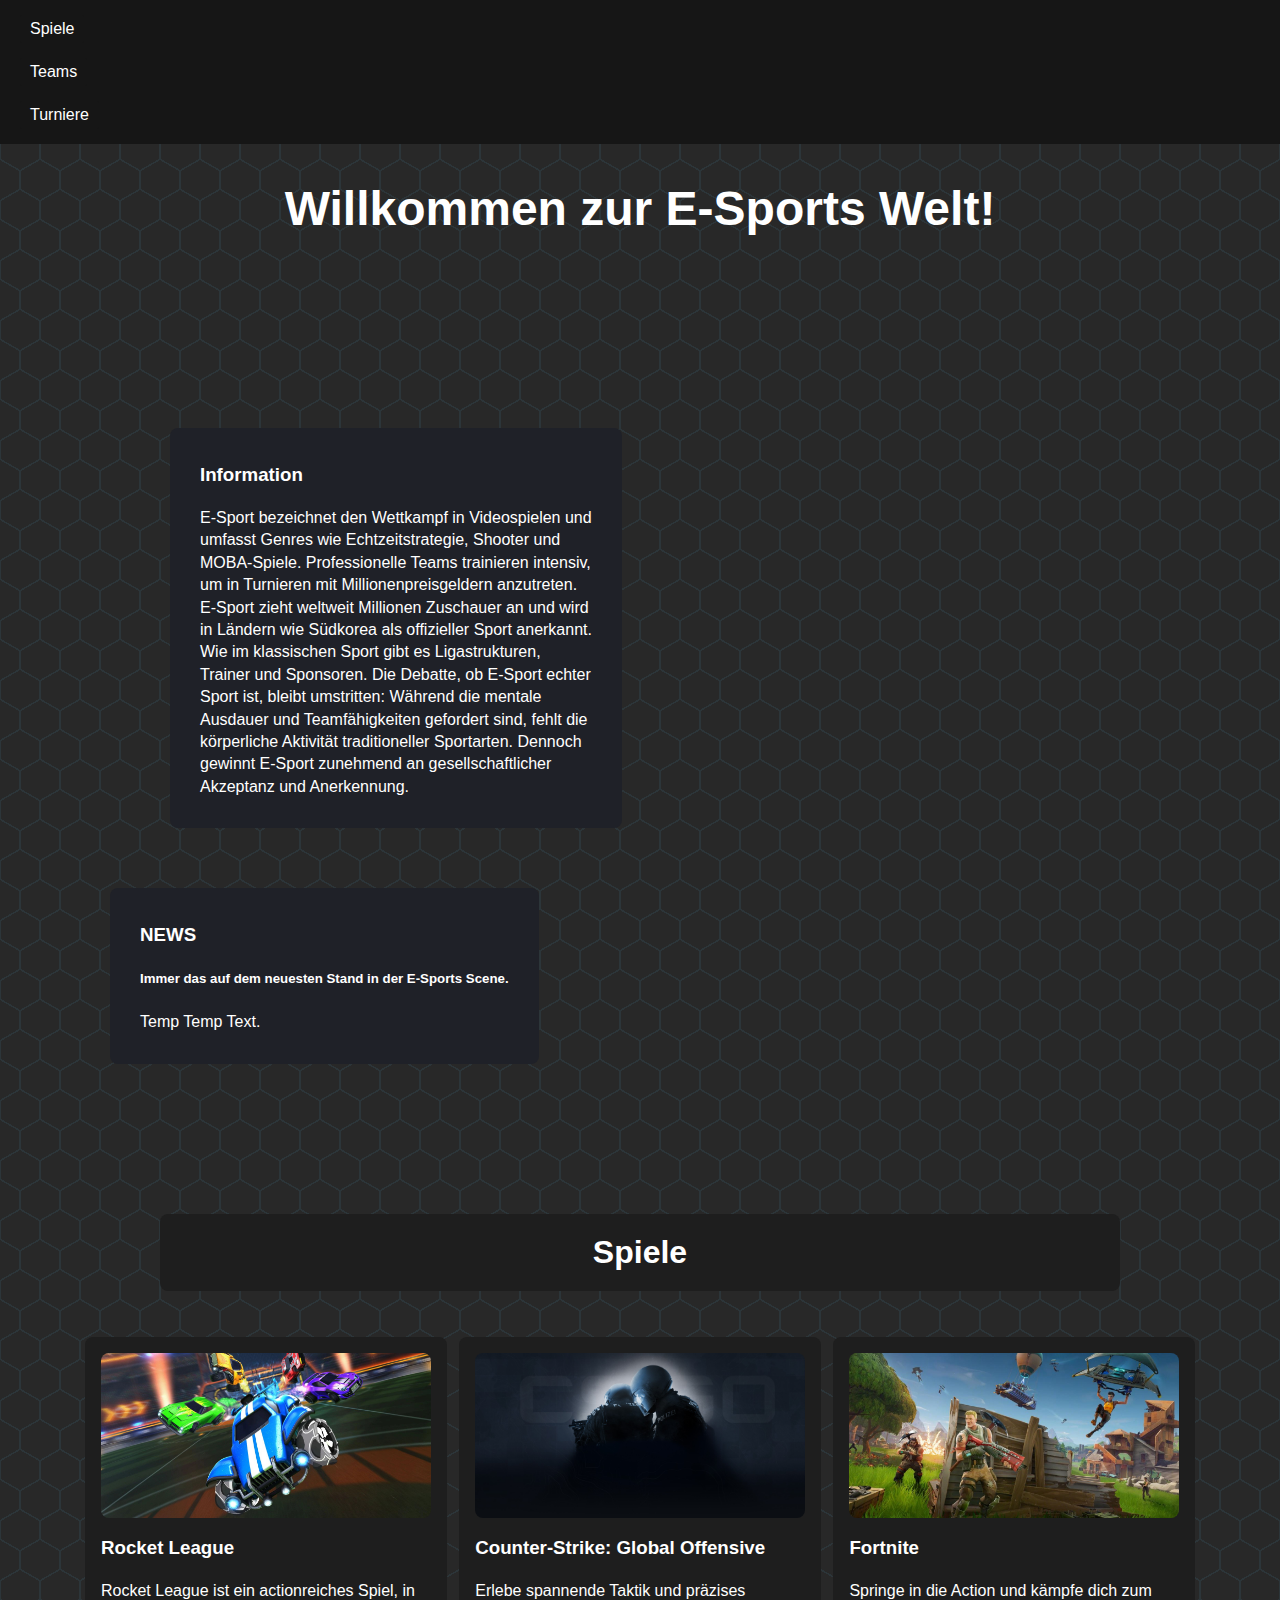
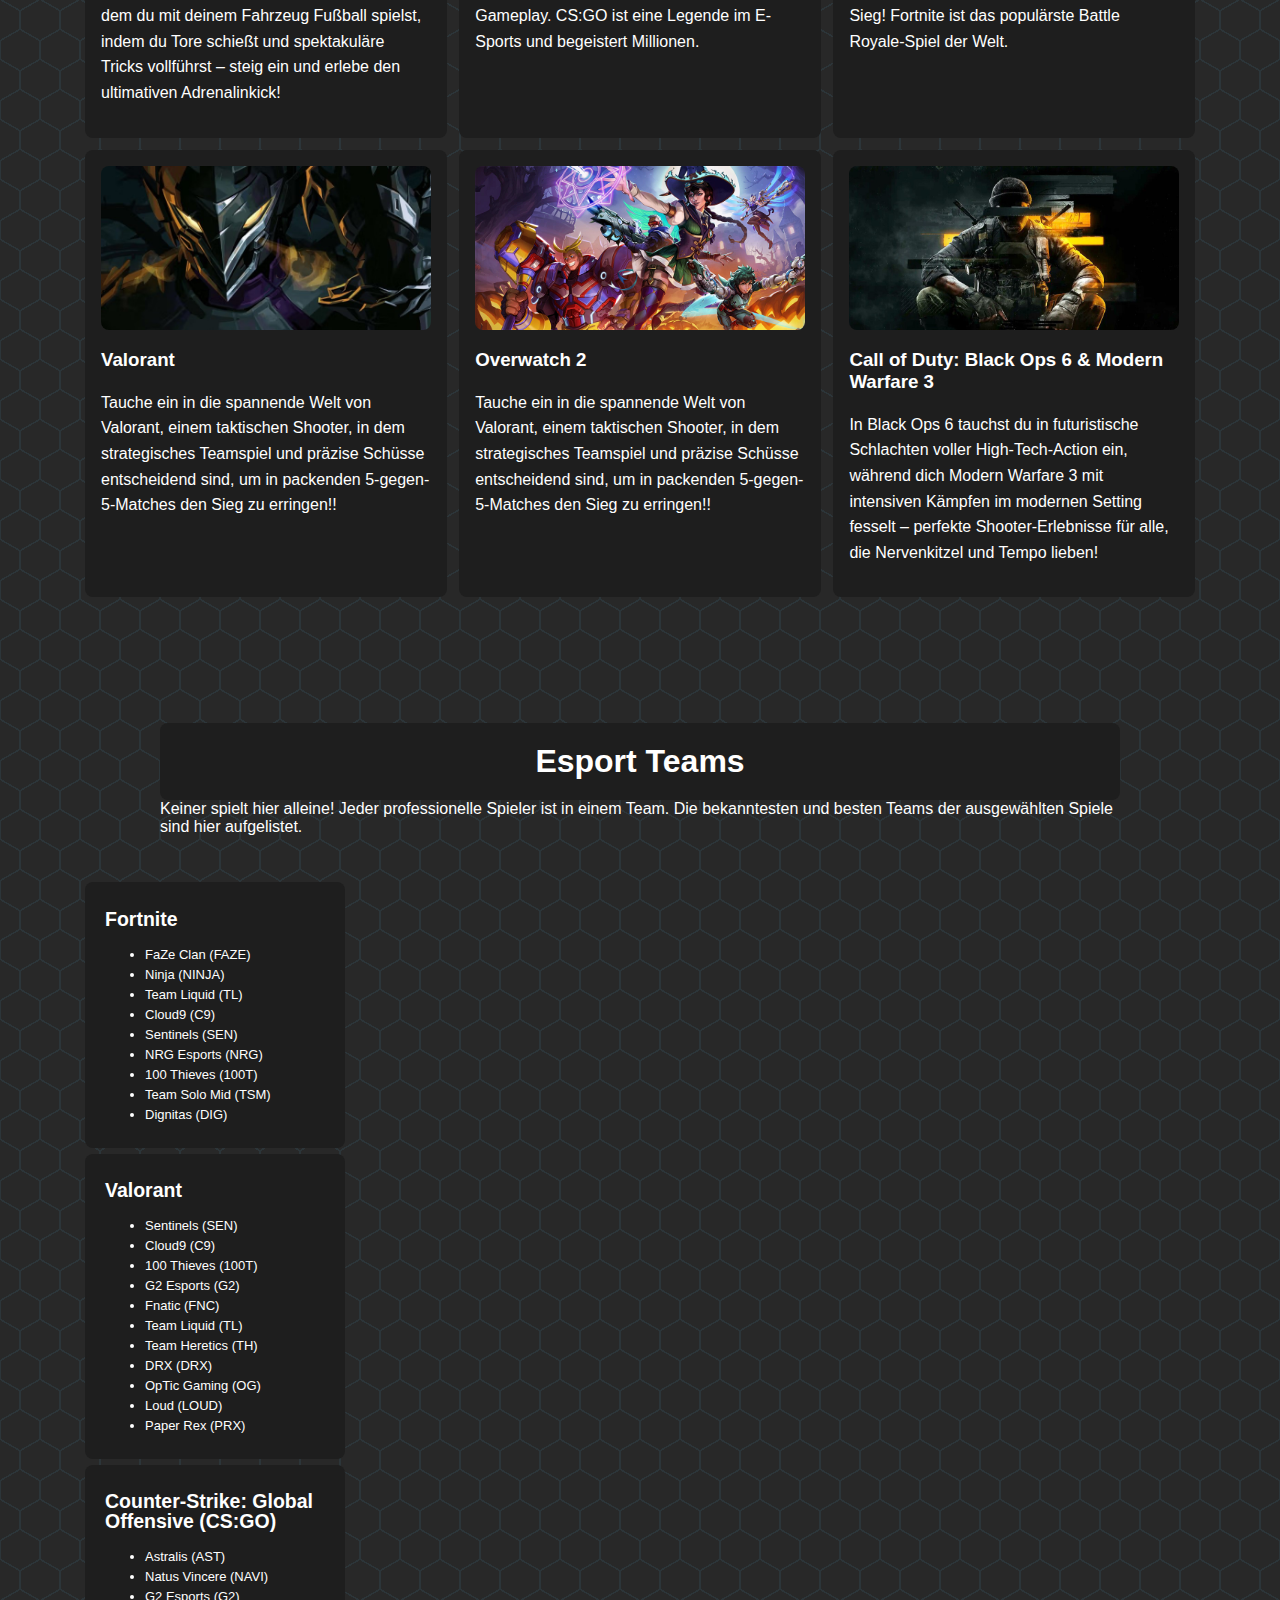
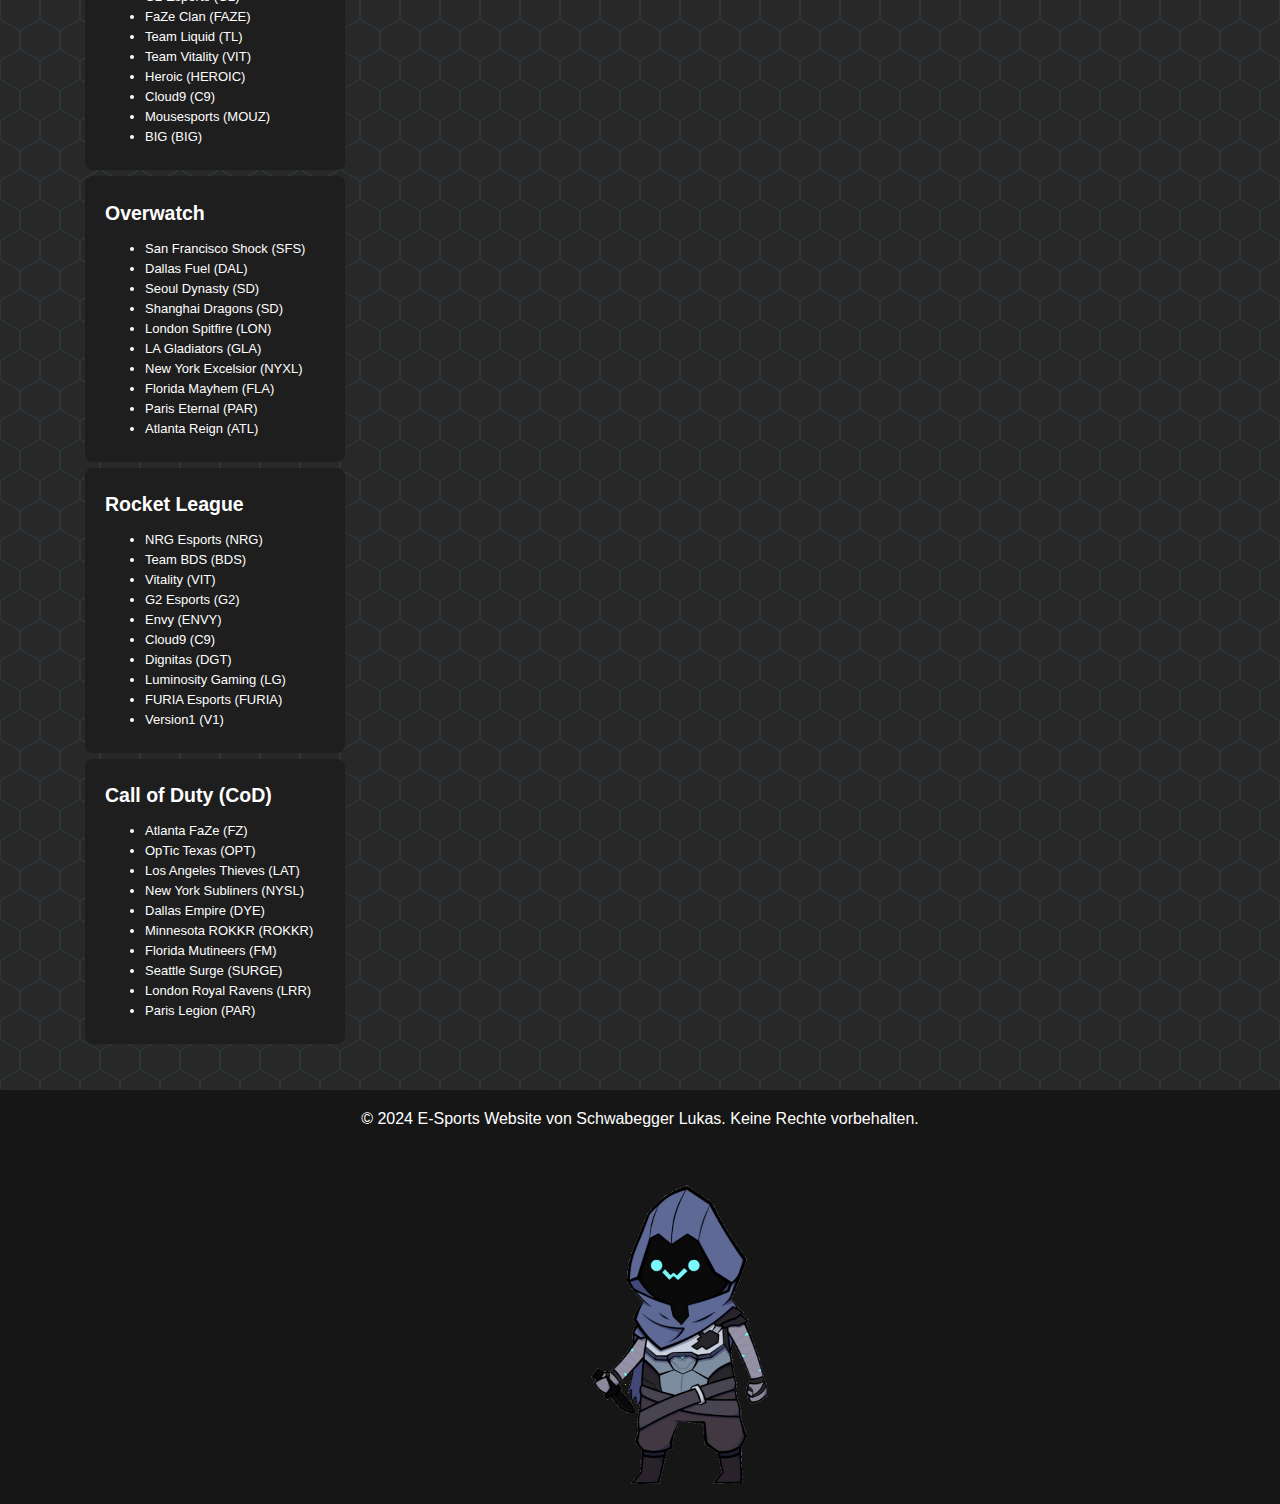
<file: index.html>
<html>
    <head>
        <title>E-Sports Webste von Lukas</title>
        <link href="style.css" rel="stylesheet" />
    </head>
    <body>
        <header>
            <a href="https://www.esports.net/" class="invislink"><h1>E-Sports</h1></a>
        </header>

        <nav>
            <button onclick="window.scrollTo(0,1034);">Spiele</button>
            <button onclick="window.scrollTo(0,1034);">Teams</button>
            <button onclick="window.scrollTo(0,1034);">Turniere</button>
        </nav>

        <div class="headline">
            <h2 class="breathing-text">Willkommen zur E-Sports Welt!</h2>
        </div>

        <div class="container">
            <div class="content">
                <div class="text" onclick="window.location.href='https://de.wikipedia.org/wiki/E-Sport'">
                    <h3>Information</h3>
                    <span>
                        E-Sport bezeichnet den Wettkampf in Videospielen und umfasst Genres wie Echtzeitstrategie, Shooter und MOBA-Spiele. 
                        Professionelle Teams trainieren intensiv, um in Turnieren mit Millionenpreisgeldern anzutreten. 
                        E-Sport zieht weltweit Millionen Zuschauer an und wird in Ländern wie Südkorea als offizieller Sport anerkannt. 
                        Wie im klassischen Sport gibt es Ligastrukturen, Trainer und Sponsoren. Die Debatte, ob E-Sport echter Sport ist, bleibt umstritten: 
                        Während die mentale Ausdauer und Teamfähigkeiten gefordert sind, fehlt die körperliche Aktivität traditioneller Sportarten. 
                        Dennoch gewinnt E-Sport zunehmend an gesellschaftlicher Akzeptanz und Anerkennung.
                    </span>
                </div>
                <div class="news" onclick="window.location.href='https://www.esports.net/'">
                    <h3>NEWS</h3>
                    <h5>Immer das auf dem neuesten Stand in der E-Sports Scene.</h5>
                    <p><span class="newsgame">Temp</span> Temp Text.</p>
                </div>
            </div>
            
        </div>
        
        
        

        <div class="container">
            <div class="container">
                <h1 class="headline2">Spiele</h1>
            </div>
            
            <section class="content">

                <div class="card" onclick="window.location.href='https://www.rocketleague.com/';" >
                    <img src="RocketLeague.jpg" alt="Spiel Bild">
                    <h3>Rocket League</h3>
                    <p>Rocket League ist ein actionreiches Spiel, in dem du mit deinem Fahrzeug Fußball spielst, indem du Tore schießt und spektakuläre Tricks vollführst – steig ein und erlebe den ultimativen Adrenalinkick!</p>
                </div>

                <div class="card" onclick="window.location.href='https://www.counter-strike.net/'">
                    <img src="CSGO.jpg" alt="Spiel Bild">
                    <h3>Counter-Strike: Global Offensive</h3>
                    <p>Erlebe spannende Taktik und präzises Gameplay. CS:GO ist eine Legende im E-Sports und begeistert Millionen.</p>
                </div>

                <div class="card" onclick="window.location.href='https://www.fortnite.com/'">
                    <img src="Fortnite.jpg" alt="Spiel Bild">
                    <h3>Fortnite</h3>
                    <p>Springe in die Action und kämpfe dich zum Sieg! Fortnite ist das populärste Battle Royale-Spiel der Welt.</p>
                </div>

                <div class="card" onclick="window.location.href='https://playvalorant.com/'">
                    <img src="Valorant.jpg" alt="Spiel Bild">
                    <h3>Valorant</h3>
                    <p>Tauche ein in die spannende Welt von Valorant, einem taktischen Shooter, in dem strategisches Teamspiel und präzise Schüsse entscheidend sind, um in packenden 5-gegen-5-Matches den Sieg zu erringen!!</p>
                </div>

                <div class="card" onclick="window.location.href='https://overwatch.blizzard.com/'">
                    <img src="Overwatch.jpg" alt="Spiel Bild">
                    <h3>Overwatch 2</h3>
                    <p>Tauche ein in die spannende Welt von Valorant, einem taktischen Shooter, in dem strategisches Teamspiel und präzise Schüsse entscheidend sind, um in packenden 5-gegen-5-Matches den Sieg zu erringen!!</p>
                </div>

                <div class="card" onclick="window.location.href='https://www.callofduty.com/'">
                    <img src="COD.jpg" alt="Spiel Bild">
                    <h3>Call of Duty: Black Ops 6 & Modern Warfare 3</h3>
                    <p>In Black Ops 6 tauchst du in futuristische Schlachten voller High-Tech-Action ein, während dich Modern Warfare 3 mit intensiven Kämpfen im modernen Setting fesselt – perfekte Shooter-Erlebnisse für alle, die Nervenkitzel und Tempo lieben!</p>
                </div>
            </section>
        </div>

        <div class="container">
            <div class="container">
                <h1 class="headline2">Esport Teams</h1>
                <span>
                    Keiner spielt hier alleine! Jeder professionelle Spieler ist in einem Team. Die bekanntesten und besten Teams der ausgewählten Spiele sind hier aufgelistet.
                </span>
            </div>
            
            <div class="displayflex">
                <div class="game">
                    <h2>Fortnite</h2>
                    <ul>
                        <li><span class="team-name">FaZe Clan</span> (FAZE)</li>
                        <li><span class="team-name">Ninja</span> (NINJA)</li>
                        <li><span class="team-name">Team Liquid</span> (TL)</li>
                        <li><span class="team-name">Cloud9</span> (C9)</li>
                        <li><span class="team-name">Sentinels</span> (SEN)</li>
                        <li><span class="team-name">NRG Esports</span> (NRG)</li>
                        <li><span class="team-name">100 Thieves</span> (100T)</li>
                        <li><span class="team-name">Team Solo Mid</span> (TSM)</li>
                        <li><span class="team-name">Dignitas</span> (DIG)</li>
                    </ul>
                </div>
            
                <div class="game">
                    <h2>Valorant</h2>
                    <ul>
                        <li><span class="team-name">Sentinels</span> (SEN)</li>
                        <li><span class="team-name">Cloud9</span> (C9)</li>
                        <li><span class="team-name">100 Thieves</span> (100T)</li>
                        <li><span class="team-name">G2 Esports</span> (G2)</li>
                        <li><span class="team-name">Fnatic</span> (FNC)</li>
                        <li><span class="team-name">Team Liquid</span> (TL)</li>
                        <li><span class="team-name">Team Heretics</span> (TH)</li>
                        <li><span class="team-name">DRX</span> (DRX)</li>
                        <li><span class="team-name">OpTic Gaming</span> (OG)</li>
                        <li><span class="team-name">Loud</span> (LOUD)</li>
                        <li><span class="team-name">Paper Rex</span> (PRX)</li>
                    </ul>
                </div>
            
                <div class="game">
                    <h2>Counter-Strike: Global Offensive (CS:GO)</h2>
                    <ul>
                        <li><span class="team-name">Astralis</span> (AST)</li>
                        <li><span class="team-name">Natus Vincere</span> (NAVI)</li>
                        <li><span class="team-name">G2 Esports</span> (G2)</li>
                        <li><span class="team-name">FaZe Clan</span> (FAZE)</li>
                        <li><span class="team-name">Team Liquid</span> (TL)</li>
                        <li><span class="team-name">Team Vitality</span> (VIT)</li>
                        <li><span class="team-name">Heroic</span> (HEROIC)</li>
                        <li><span class="team-name">Cloud9</span> (C9)</li>
                        <li><span class="team-name">Mousesports</span> (MOUZ)</li>
                        <li><span class="team-name">BIG</span> (BIG)</li>
                    </ul>
                </div>
            
                <div class="game">
                    <h2>Overwatch</h2>
                    <ul>
                        <li><span class="team-name">San Francisco Shock</span> (SFS)</li>
                        <li><span class="team-name">Dallas Fuel</span> (DAL)</li>
                        <li><span class="team-name">Seoul Dynasty</span> (SD)</li>
                        <li><span class="team-name">Shanghai Dragons</span> (SD)</li>
                        <li><span class="team-name">London Spitfire</span> (LON)</li>
                        <li><span class="team-name">LA Gladiators</span> (GLA)</li>
                        <li><span class="team-name">New York Excelsior</span> (NYXL)</li>
                        <li><span class="team-name">Florida Mayhem</span> (FLA)</li>
                        <li><span class="team-name">Paris Eternal</span> (PAR)</li>
                        <li><span class="team-name">Atlanta Reign</span> (ATL)</li>
                    </ul>
                </div>
            
                <div class="game">
                    <h2>Rocket League</h2>
                    <ul>
                        <li><span class="team-name">NRG Esports</span> (NRG)</li>
                        <li><span class="team-name">Team BDS</span> (BDS)</li>
                        <li><span class="team-name">Vitality</span> (VIT)</li>
                        <li><span class="team-name">G2 Esports</span> (G2)</li>
                        <li><span class="team-name">Envy</span> (ENVY)</li>
                        <li><span class="team-name">Cloud9</span> (C9)</li>
                        <li><span class="team-name">Dignitas</span> (DGT)</li>
                        <li><span class="team-name">Luminosity Gaming</span> (LG)</li>
                        <li><span class="team-name">FURIA Esports</span> (FURIA)</li>
                        <li><span class="team-name">Version1</span> (V1)</li>
                    </ul>
                </div>
            
                <div class="game">
                    <h2>Call of Duty (CoD)</h2>
                    <ul>
                        <li><span class="team-name">Atlanta FaZe</span> (FZ)</li>
                        <li><span class="team-name">OpTic Texas</span> (OPT)</li>
                        <li><span class="team-name">Los Angeles Thieves</span> (LAT)</li>
                        <li><span class="team-name">New York Subliners</span> (NYSL)</li>
                        <li><span class="team-name">Dallas Empire</span> (DYE)</li>
                        <li><span class="team-name">Minnesota ROKKR</span> (ROKKR)</li>
                        <li><span class="team-name">Florida Mutineers</span> (FM)</li>
                        <li><span class="team-name">Seattle Surge</span> (SURGE)</li>
                        <li><span class="team-name">London Royal Ravens</span> (LRR)</li>
                        <li><span class="team-name">Paris Legion</span> (PAR)</li>
                    </ul>
                </div>
            </div>    
        </div>
        

        <footer>
            <p>&copy; 2024 E-Sports Website von Schwabegger Lukas. Keine Rechte vorbehalten.</p>
            <img src="omen.gif" alt="footer gif">
        </footer>
    </body>

</html>
</file>
<file: style.css>
body {
    font-family: Arial, sans-serif;
    background-color: #333;
    color: white;
    margin: 0;
    padding: 0;

    /* background */
    width: 100%;
    height: 100%;
    background: radial-gradient(
        circle farthest-side at 0% 50%,
        #282828 23.5%,
        rgba(255, 170, 0, 0) 0
    )
    21px 30px,
    radial-gradient(
        circle farthest-side at 0% 50%,
        #2c3539 24%,
        rgba(240, 166, 17, 0) 0
    )
    19px 30px,
    linear-gradient(
        #282828 14%,
        rgba(240, 166, 17, 0) 0,
        rgba(240, 166, 17, 0) 85%,
        #282828 0
    )
    0 0,
    linear-gradient(
        150deg,
        #282828 24%,
        #2c3539 0,
        #2c3539 26%,
        rgba(240, 166, 17, 0) 0,
        rgba(240, 166, 17, 0) 74%,
        #2c3539 0,
        #2c3539 76%,
        #282828 0
    )
    0 0,
    linear-gradient(
        30deg,
        #282828 24%,
        #2c3539 0,
        #2c3539 26%,
        rgba(240, 166, 17, 0) 0,
        rgba(240, 166, 17, 0) 74%,
        #2c3539 0,
        #2c3539 76%,
        #282828 0
    )
    0 0,
    linear-gradient(90deg, #2c3539 2%, #282828 0, #282828 98%, #2c3539 0%) 0 0
    #282828;
    background-size: 40px 60px;
}

nav {
    background-color: #161616;
    padding: 0;
    position: fixed;
    width: 100%;
    top:0;
    z-index: 1000;
}

footer {
    background-color: #161616;
    text-align: center;
    padding: 20px 0;
    color: #fff;
    position: bottom;
}

footer p {
    margin: 0;
}

button{
    background-color: #161616;
    border: none;
    color: white;
    font-size: 16px ;
    display: flex;
    padding: 5px 10px;
    margin: 15px 20px;
    border-radius: 2px;
    align-items: center;
}

button:hover{
    transform: scale(1.05);
    background-color: #636262;
    transition: background-color 0.3s;
    cursor: pointer;
}

footer > img{
    width: 20%;
    height: auto;
}

div > span{
    text-align: center;
}

a{
    color: rgb(100, 128, 255);
}

div > h2{
    text-align: left;
}

iframe{
    margin-top: 20px;
}

p > img{
    width: 20px;
    height: 13px;
}

.headline {
    height: 300px;
    display: flex;
    justify-content: center;
    align-items: center;
    font-style: bold;
}

.headline h2 {
    font-size: 48px;
    margin: 0;
}

.headline::after{
    background-color: rgba(0, 0, 0, 0.5);
}

.container {
    padding: 40px 5rem;
    margin: 0;
}

.content {
    display: flex;
    flex-wrap: wrap;
    justify-content: space-between;
}

.card {
    background-color: #1e1e1e;
    border-radius: 8px;
    margin: 6px 5px;
    padding: 16px;
    width: calc(33% - 40px);
    transition: transform 0.3s;
}

.card:hover {
    transform: scale(1.05);
}

.card img {
    width: 100%;
    height: auto;
    border-radius: 8px;
}

.card h3 {
    color: #ffffff;
}

.card p {
    line-height: 1.6;
}

.text{
    max-width: 35%;
    margin: 30px;
    padding: 15px 30px;
    background-color: rgb(31, 33, 40);
    float: left;
    padding-bottom: 30px;
    border-radius: 8px;
    line-height: 1.4;
    transition: transform 0.3s;
    margin-left: 90px;
}

.text:hover{
    transform: scale(1.05);
}
.game {
    margin: 6px 5px;
    padding: 10px 20px ;
    background-color: #1e1e1e;
    border-radius: 8px;
    width: 20rem;
    font-size: small;
    line-height: 20px;
    transition: transform 0.3s;
    width: 220px;
}
.game:hover{
    transform: scale(1.05);
}


.news{
    max-width: 35%;
    margin: 30px;
    padding: 15px 30px;
    background-color: rgb(31, 33, 40);
    float: right;
    line-height: 1.4;
    border-radius: 8px;
    transition: transform 0.3s;
    margin-right: 90px;
}
.news:hover{
    transform: scale(1.05);
}

.headline2{
    align-content: center;
    text-align: center;
    background-color: #1e1e1e;
    border-radius: 8px;
    padding: 20px;
    margin: 0;
}

.h2headline {
    font-size: 50px;
    color: #fff;
    text-align: left;
    margin-left: 100px;
    margin-top: 20px;
}

.carousel {
    width: 100%;
    height: 650px;
    position: relative;
}

.carousel > ul {
    margin: 0;
    padding: 0;
    list-style: none;
}
  
.slide {
    position: absolute;
    inset: 0;
    opacity: 0;
    transition: 200ms opacity ease-in-out;
    transition-delay: 200ms;
}
  
.slide > img {
    display: block;
    width: 100%;
    height: 650px;
    object-fit: cover;
    object-position: center;
    scale: 0.9;
    border-radius: 5px;
}
  
.slide[data-active] {
    opacity: 1;
    z-index: 1;
    transition-delay: 0ms;
}

.section-align {
    display: flex;
    justify-content: left;
    align-items: left;
    float:inline-start;
    padding: 1rem;
    padding-right: 0;
    margin: -20px;
    margin-left: 1rem;
}

.button-align {
    display: flex;
    justify-content: center;
    align-items: center;
    float: inline;
}
.language-button-algin {
    display: flex;
    justify-content: center;
    align-items: center;
    float: inline;
}

.events-container {
    width: 1200px;
    border-radius: 8px;
    padding: 20px;
    margin-left: 360px;
    margin-bottom: 3rem;
    display: flex;
    justify-content: center;
    align-items: center;
    height: 670px;
    background-color: #1e1e1e;
}

.events-table {
    width: 100%;
    border-collapse: collapse;
    margin-top: 10px;
    color: #d1d5da;
}

thead {
    background-color: #201f1f;
    color: #ffffff;
}

thead th {
    padding: 12px;
    text-transform: uppercase;
    font-size: 0.9rem;
    text-align: left;
    letter-spacing: 1px;
    border-bottom: 2px solid #30363d;
    text-align: center;
}

tbody tr {
    transition: background-color 0.3s ease;
}

tbody tr:nth-child(even) {
    background-color: #201f1f;
}
tbody tr:nth-child(odd) {
    background-color: #1e1e1e;
}

tbody tr:hover {
    background-color: #292f3a;
}

td {
    padding: 12px;
    vertical-align: middle;
    border-bottom: 1px solid #30363d;
    text-align: center;
}

.event-link {
    color: #58a6ff;
    text-decoration: none;
    display: flex;
    align-items: center;
}

.event-link:hover {
    text-decoration: underline;
}

.event-icon {
    width: 24px;
    height: 24px;
    margin-right: 10px;
    vertical-align: middle;
    border-radius: 4px;
}

.tier {
    font-weight: bold;
    padding: 5px 10px;
    border-radius: 4px;
    text-align: center;
}

.tier-1 {
    background-color: rgb(19, 119, 33);
    color: #ffffff;
}

.tier-2 {
    background-color: rgb(165, 140, 1);
    color: #ffffff;
}

.tier-3 {
    background-color: rgb(63, 11, 11);
    color: #ffffff;
}

.donkeykong{
    margin-left: auto;
    margin-right: auto;
    justify-content: center;
    align-items: center;
    display: flex;
}

.site{
    margin-top: 50px;
}
</file>
